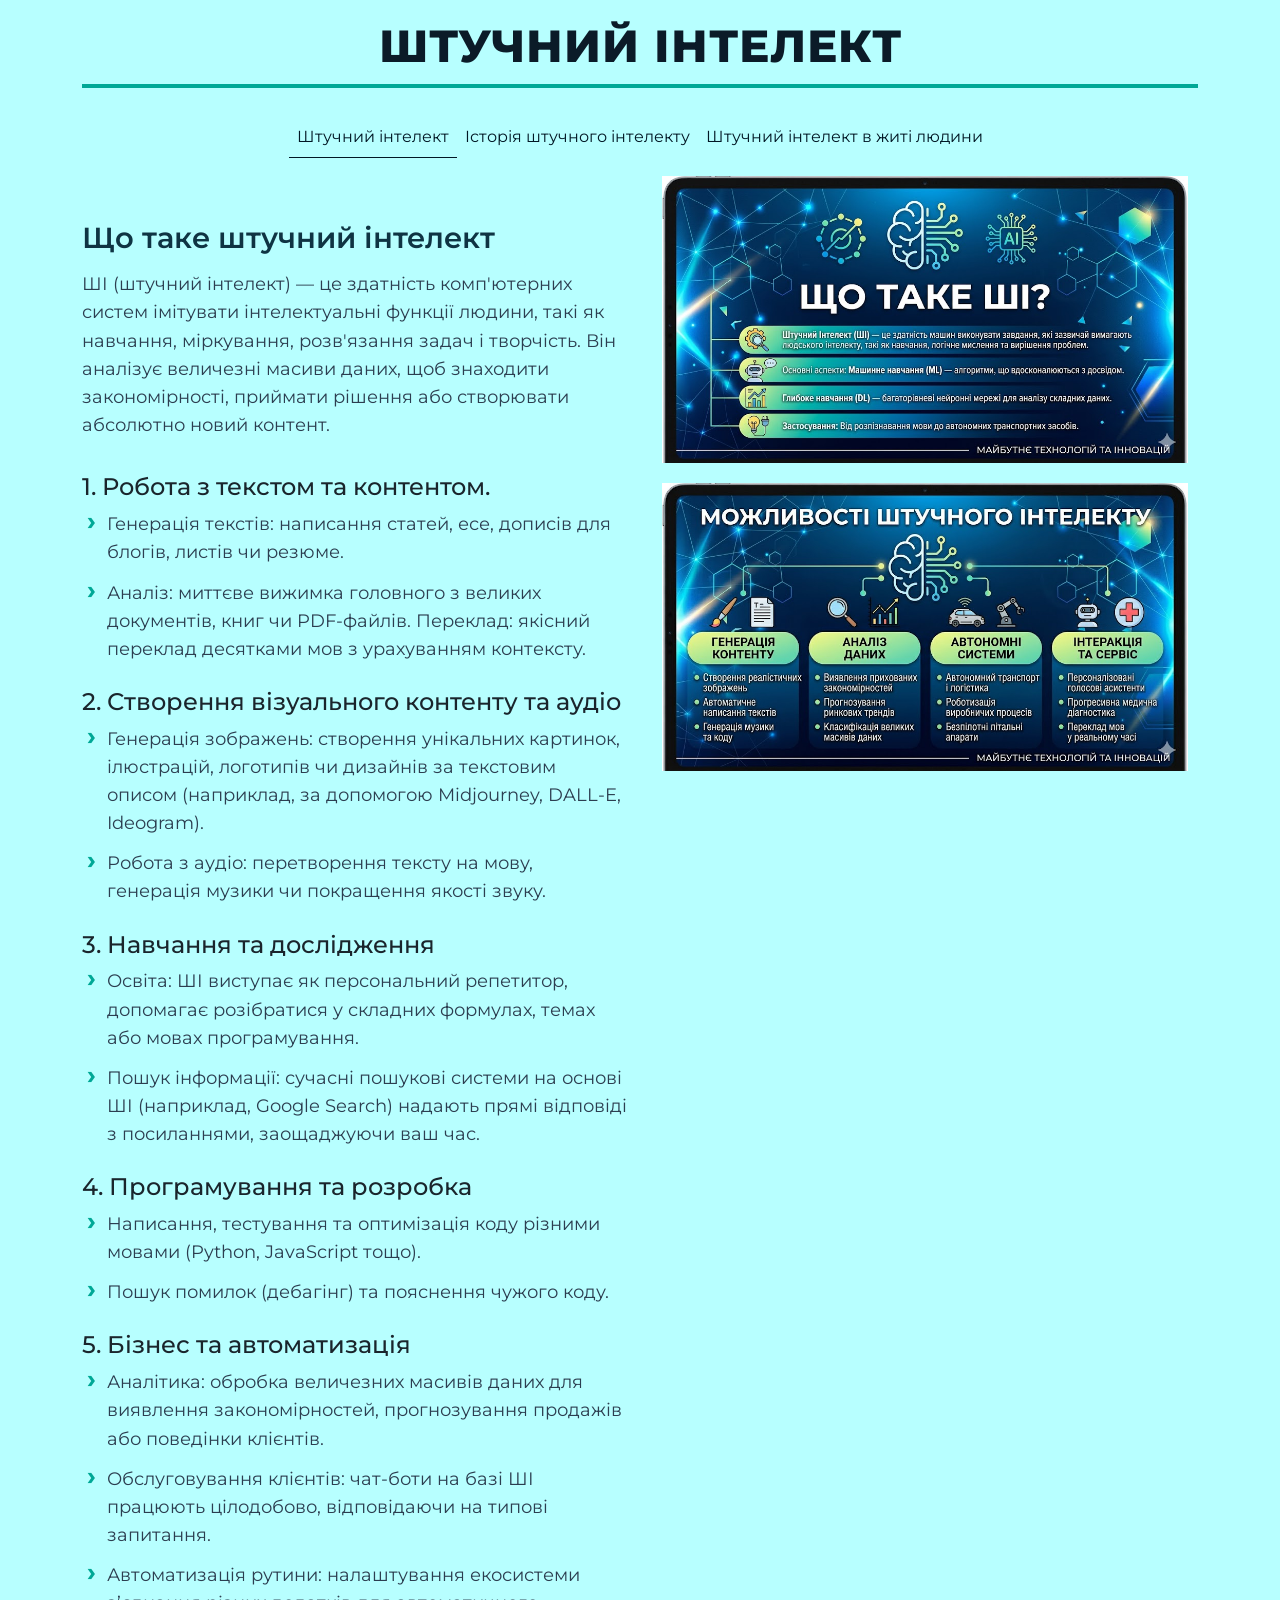
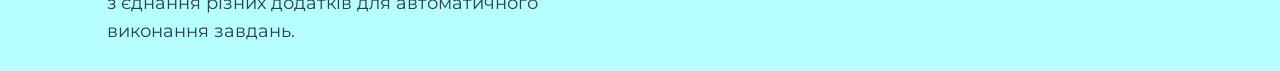
<file: ai/index.html>
<!DOCTYPE html>
<html lang="uk">

<head>
    <meta charset="UTF-8">
    <meta name="viewport" content="width=device-width, initial-scale=1.0">



    <link href="https://cdn.jsdelivr.net/npm/bootstrap@5.3.8/dist/css/bootstrap.min.css" rel="stylesheet"
        integrity="sha384-sRIl4kxILFvY47J16cr9ZwB07vP4J8+LH7qKQnuqkuIAvNWLzeN8tE5YBujZqJLB" crossorigin="anonymous">
<link rel="shortcut icon" href="logo.png" type="image/x-icon">
    <link rel="stylesheet" href="style.css">
    <title>Штучний інтелект</title>
</head>

<body>
<div class="container text-center">
    <h1>штучний інтелект</h1>
</div>
    <nav class="navbar navbar-expand-md  sticky-top">
        <div class="container-fluid">

            <button class="navbar-toggler" type="button" data-bs-toggle="collapse" data-bs-target="#navbarNav"
                aria-controls="navbarNav" aria-expanded="false" aria-label="Toggle navigation">
                <span class="navbar-toggler-icon"></span>
            </button>
            <div class="collapse navbar-collapse justify-content-center" id="navbarNav">
                <ul class="navbar-nav">
                    <li class="nav-item">
                        <a class="nav-link active"  href="index.html">Штучний інтелект</a>
                    </li>
                    <li class="nav-item">
                        <a class="nav-link" href="index1.html">Історія штучного інтелекту</a>
                    </li>
                    <li class="nav-item">
                        <a class="nav-link" href="index2.html">Штучний інтелект в житі людини</a>
                    </li>

                </ul>
            </div>
        </div>
    </nav>

    <div class="container  ">

        <div class="row align-items-center">
            <div class="col-md-6">
                <h2>Що таке штучний інтелект</h2>
                <p>ШІ (штучний інтелект) — це здатність комп'ютерних систем імітувати інтелектуальні функції людини,
                    такі як
                    навчання, міркування, розв'язання задач і творчість. Він аналізує величезні масиви даних, щоб
                    знаходити
                    закономірності, приймати рішення або створювати абсолютно новий контент.</p>
            </div>
            <div class="  col-md-6 align-items-center">
                <img src="046d7871-e3ea-46a8-acd1-98d8ef6244cb.jfif" alt="">
            </div>
        </div>
    </div>
    <div class="container ">

        <div class="row">
            <div class="col-md-6">
                <h4>1. Робота з текстом та контентом.</h4>
                <ul class="my-li">


                    <li>Генерація текстів: написання статей, есе, дописів для блогів, листів чи
                        резюме.
                    </li>
                    <li>Аналіз: миттєве вижимка головного з великих документів, книг чи PDF-файлів.
                        Переклад: якісний переклад десятками мов з урахуванням контексту.
                    </li>
                </ul>
                <h4>2. Створення візуального контенту та аудіо</h4>
                <ul class="my-li">

                    <li>Генерація зображень: створення унікальних картинок, ілюстрацій, логотипів чи дизайнів за
                        текстовим
                        описом (наприклад, за допомогою Midjourney, DALL-E, Ideogram).</li>
                    <li>Робота з аудіо: перетворення тексту на мову, генерація музики чи покращення якості
                        звуку.</li>
                </ul>
                <h4>3. Навчання та дослідження</h4>
                <ul class="my-li">


                    <li>Освіта: ШІ виступає як персональний репетитор, допомагає розібратися у складних
                        формулах, темах
                        або
                        мовах програмування.</li>
                    <li>Пошук інформації: сучасні пошукові системи на основі ШІ (наприклад, Google Search)
                        надають прямі
                        відповіді з посиланнями, заощаджуючи ваш час.</li>
                </ul>
                <h4>4. Програмування та розробка</h4>
                <ul class="my-li">

                    <li>Написання, тестування та оптимізація коду різними мовами (Python, JavaScript тощо).</li>
                    <li>Пошук помилок (дебагінг) та пояснення чужого коду.</li>
                </ul>
                <h4>5. Бізнес та автоматизація</h4>
                <ul class="my-li">

                    <li>Аналітика: обробка величезних масивів даних для виявлення закономірностей, прогнозування
                        продажів або поведінки клієнтів.</li>
                    <li>Обслуговування клієнтів: чат-боти на базі ШІ працюють цілодобово, відповідаючи на типові
                        запитання.</li>
                    <li>Автоматизація рутини: налаштування екосистеми з’єднання різних додатків для автоматичного
                        виконання завдань.</li>
                </ul>
            </div>


            <div class="col-md-6">

                <img src="47f6451c-21c7-4eab-9ed5-9dbb75f28c64.jfif" alt="">
            </div>

        </div>
    </div>








    <script src="https://cdn.jsdelivr.net/npm/bootstrap@5.3.8/dist/js/bootstrap.bundle.min.js"
        integrity="sha384-FKyoEForCGlyvwx9Hj09JcYn3nv7wiPVlz7YYwJrWVcXK/BmnVDxM+D2scQbITxI"
        crossorigin="anonymous"></script>
</body>

</html>
</file>
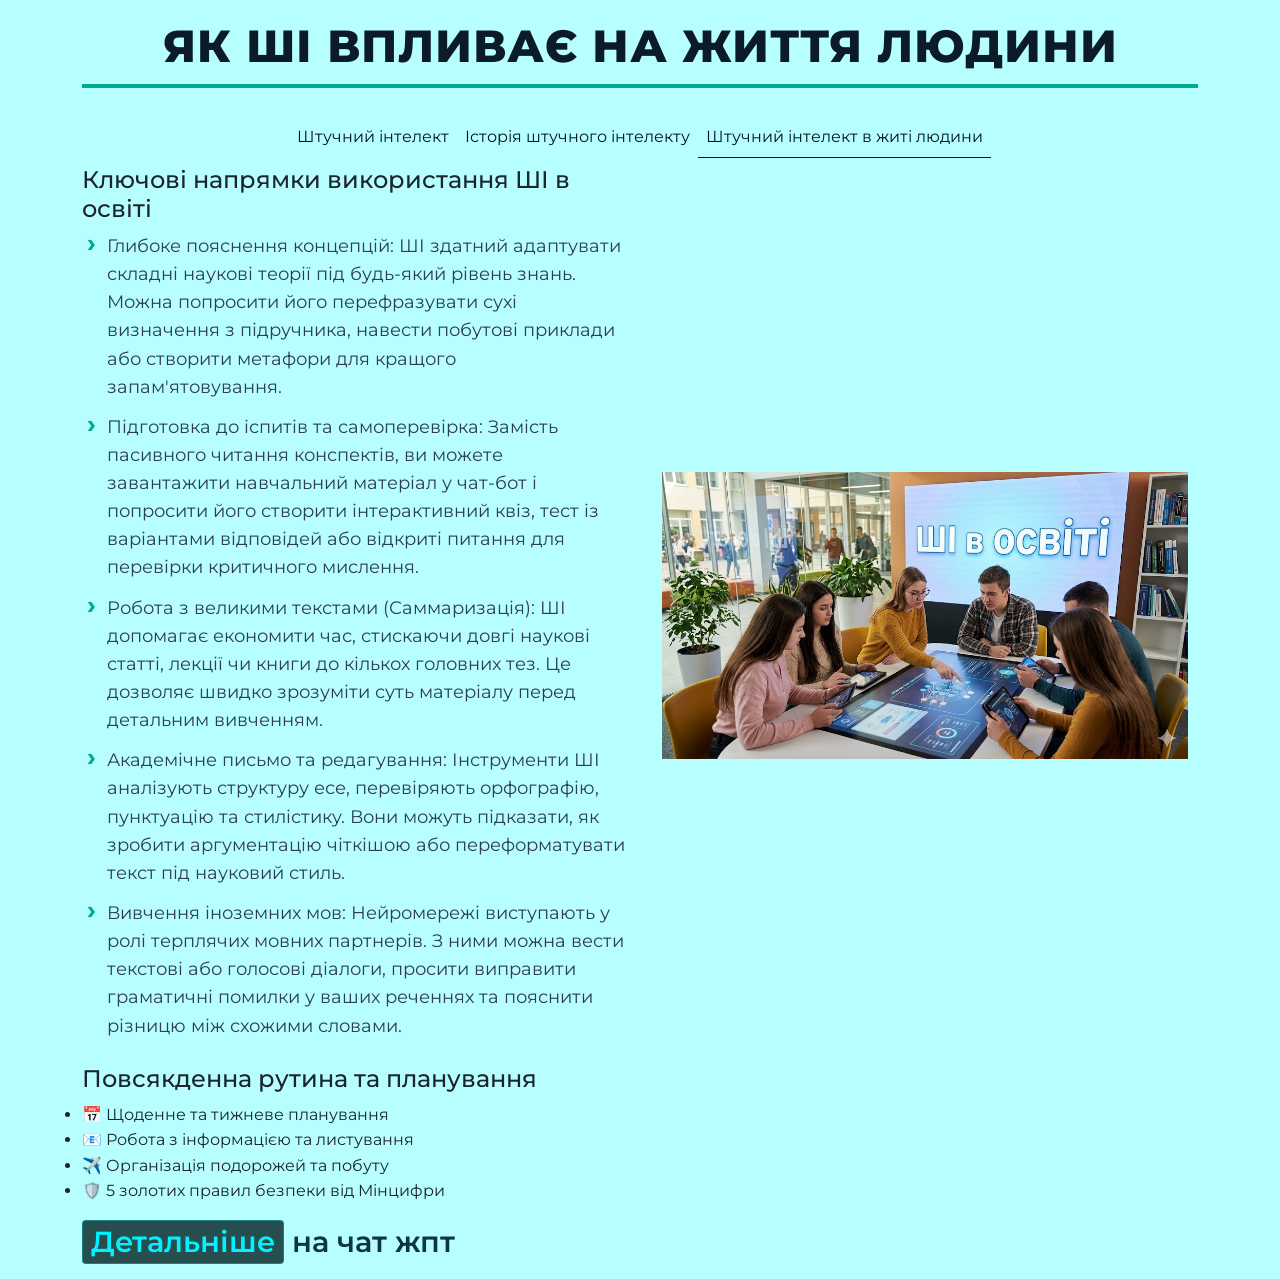
<file: ai/index2.html>
<!DOCTYPE html>
<html lang="uk">

<head>
    <meta charset="UTF-8">
    <meta name="viewport" content="width=device-width, initial-scale=1.0">
    <link href="https://cdn.jsdelivr.net/npm/bootstrap@5.3.8/dist/css/bootstrap.min.css" rel="stylesheet"
        integrity="sha384-sRIl4kxILFvY47J16cr9ZwB07vP4J8+LH7qKQnuqkuIAvNWLzeN8tE5YBujZqJLB" crossorigin="anonymous">
    <link rel="stylesheet" href="style.css">
    <link rel="shortcut icon" href="logo.png" type="image/x-icon">
    <title>штучний інтелек в житі людини</title>
</head>

<body>
    <div class="container ">
        <div class="row text-center">
            <div class="col-12">
                <h1>Як ШІ впливає на життя людини</h1>
            </div>
        </div>
    </div>
    <nav class="navbar navbar-expand-md  sticky-top">
        <div class="container-fluid">

            <button class="navbar-toggler" type="button" data-bs-toggle="collapse" data-bs-target="#navbarNav"
                aria-controls="navbarNav" aria-expanded="false" aria-label="Toggle navigation">
                <span class="navbar-toggler-icon"></span>
            </button>
            <div class="collapse navbar-collapse justify-content-center" id="navbarNav">
                <ul class="navbar-nav">
                    <li class="nav-item">
                        <a class="nav-link " href="index.html">Штучний інтелект</a>
                    </li>
                    <li class="nav-item">
                        <a class="nav-link" href="index1.html">Історія штучного інтелекту</a>
                    </li>
                    <li class="nav-item">
                        <a class="nav-link active" href="index2.html">Штучний інтелект в житі людини</a>
                    </li>

                </ul>
            </div>
        </div>
    </nav>

    <div class="container ">
        <div class="row align-items-center">
            <div class="col-md-6">
                <h4>Ключові напрямки використання ШІ в освіті</h4>
                <ul class="my-li">
                    <li>Глибоке пояснення концепцій: ШІ здатний адаптувати складні наукові теорії під будь-який рівень
                        знань. Можна попросити його перефразувати сухі визначення з підручника, навести побутові
                        приклади
                        або створити метафори для кращого запам'ятовування.</li>
                    <li>Підготовка до іспитів та самоперевірка: Замість пасивного читання конспектів, ви можете
                        завантажити
                        навчальний матеріал у чат-бот і попросити його створити інтерактивний квіз, тест із варіантами
                        відповідей або відкриті питання для перевірки критичного мислення.</li>
                    <li>Робота з великими текстами (Саммаризація): ШІ допомагає економити час, стискаючи довгі наукові
                        статті, лекції чи книги до кількох головних тез. Це дозволяє швидко зрозуміти суть матеріалу
                        перед
                        детальним вивченням.</li>
                    <li>Академічне письмо та редагування: Інструменти ШІ аналізують структуру есе, перевіряють
                        орфографію,
                        пунктуацію та стилістику. Вони можуть підказати, як зробити аргументацію чіткішою або
                        переформатувати текст під науковий стиль.</li>
                    <li>Вивчення іноземних мов: Нейромережі виступають у ролі терплячих мовних партнерів. З ними можна
                        вести
                        текстові або голосові діалоги, просити виправити граматичні помилки у ваших реченнях та пояснити
                        різницю між схожими словами.</li>
                </ul>
            </div>

            <div class="col-md-6">
                <img src="020815c2-381f-491d-a19b-4558fe8cc9a8.jfif" alt="">
            </div>
        </div>
        <div class="row">
            <h4>Повсякденна рутина та планування</h4>
            <ul>
                <li>📅 Щоденне та тижневе планування</li>
                <li>📧 Робота з інформацією та листування</li>
                <li>✈️ Організація подорожей та побуту</li>
                <li>🛡️ 5 золотих правил безпеки від Мінцифри</li>

            </ul>
            <h2><a  href="https://en.wikipedia.org/wiki/ChatGPT" class="more-jpt">Детальніше </a> на чат жпт</h2>
        </div>
    </div>





    <footer>

    </footer>


    <script src="https://cdn.jsdelivr.net/npm/bootstrap@5.3.8/dist/js/bootstrap.bundle.min.js"
        integrity="sha384-FKyoEForCGlyvwx9Hj09JcYn3nv7wiPVlz7YYwJrWVcXK/BmnVDxM+D2scQbITxI"
        crossorigin="anonymous"></script>
</body>

</html>
</file>
<file: ai/style.css>
@import url('https://fonts.googleapis.com/css2?family=Montserrat:ital,wght@0,100..900;1,100..900&family=Oswald:wght@200..700&family=Playfair+Display:ital,wght@0,400..900;1,400..900&display=swap');



.nav-link {
    color: #011724 !important;
}

img {
    width: 100%;
    padding-top: 10px;
    padding-bottom: 10px;
    padding-left: 10px;
    padding-right: 10px;
}

body {
    background-color: rgb(183, 255, 255);
    font-family: 'Montserrat', sans-serif;
    color: #1a252c;
    /* Глибокий темно-синій для ідеального контрасту */
    line-height: 1.6;


}

.navbar {
    background-color: rgb(183, 255, 255);
}

/* Головний заголовок сторінки */
h1 {
    font-size: 2.8rem;
    font-weight: 800;
    color: #0b1b28;
    text-transform: uppercase;
    letter-spacing: 1px;
    margin-bottom: 20px;
    margin-top: 20px;
    border-bottom: 4px solid #00a896;
    /* Технологічна лінія акценту */
    padding-bottom: 10px;
}

/* Заголовки секцій */
h2 {
    font-size: 1.8rem;
    font-weight: 600;
    color: #0f3443;
    margin-top: 40px;
    margin-bottom: 15px;

}

/* Абзаци тексту */
p {
    font-size: 1.1rem;
    margin-bottom: 20px;
    color: #2c3e50;
}

.my-li {
  list-style: none;
  padding-left: 0;
  margin-bottom: 25px;
}

.my-li li {
  font-size: 1.1rem;
  position: relative;
  padding-left: 25px;
  margin-bottom: 12px;
  color: #2c3e50;
  transition: transform 0.2s ease;
}

/* Стрілка перед текстом */
.my-li li::before {
  content: "›"; 
  position: absolute;
  left: 5px;
  top: -2px;
  font-size: 1.6rem;
  line-height: 1;
  color: #00a896; /* Бірюзовий акцент */
  font-weight: bold;
}

/* Ефект при наведенні курсору */
.my-li li:hover {
  transform: translateX(5px); /* Список м'яко зсувається вбік */
}
.active{
    border-bottom: 1px solid #011724 ;
}


.more-jpt {
  display: inline-flex;
  align-items: center;
  gap: 6px;
  color: #00f2fe; /* Яскравий бірюзовий колір */
  font-weight: 600;
  text-decoration: none;
  padding: 4px 8px;
  border: 1px solid rgba(0, 242, 254, 0.3);
  border-radius: 4px;
  background: rgba(1, 31, 32, 0.788);
  transition: all 0.3s ease;
}

.more-jpt:hover {
  color: #fff;
  background: #00f2fe;
  box-shadow: 0 0 15px rgba(0, 242, 254, 0.6); /* Ефект світіння */
  transform: translateY(-1px);
}
</file>
